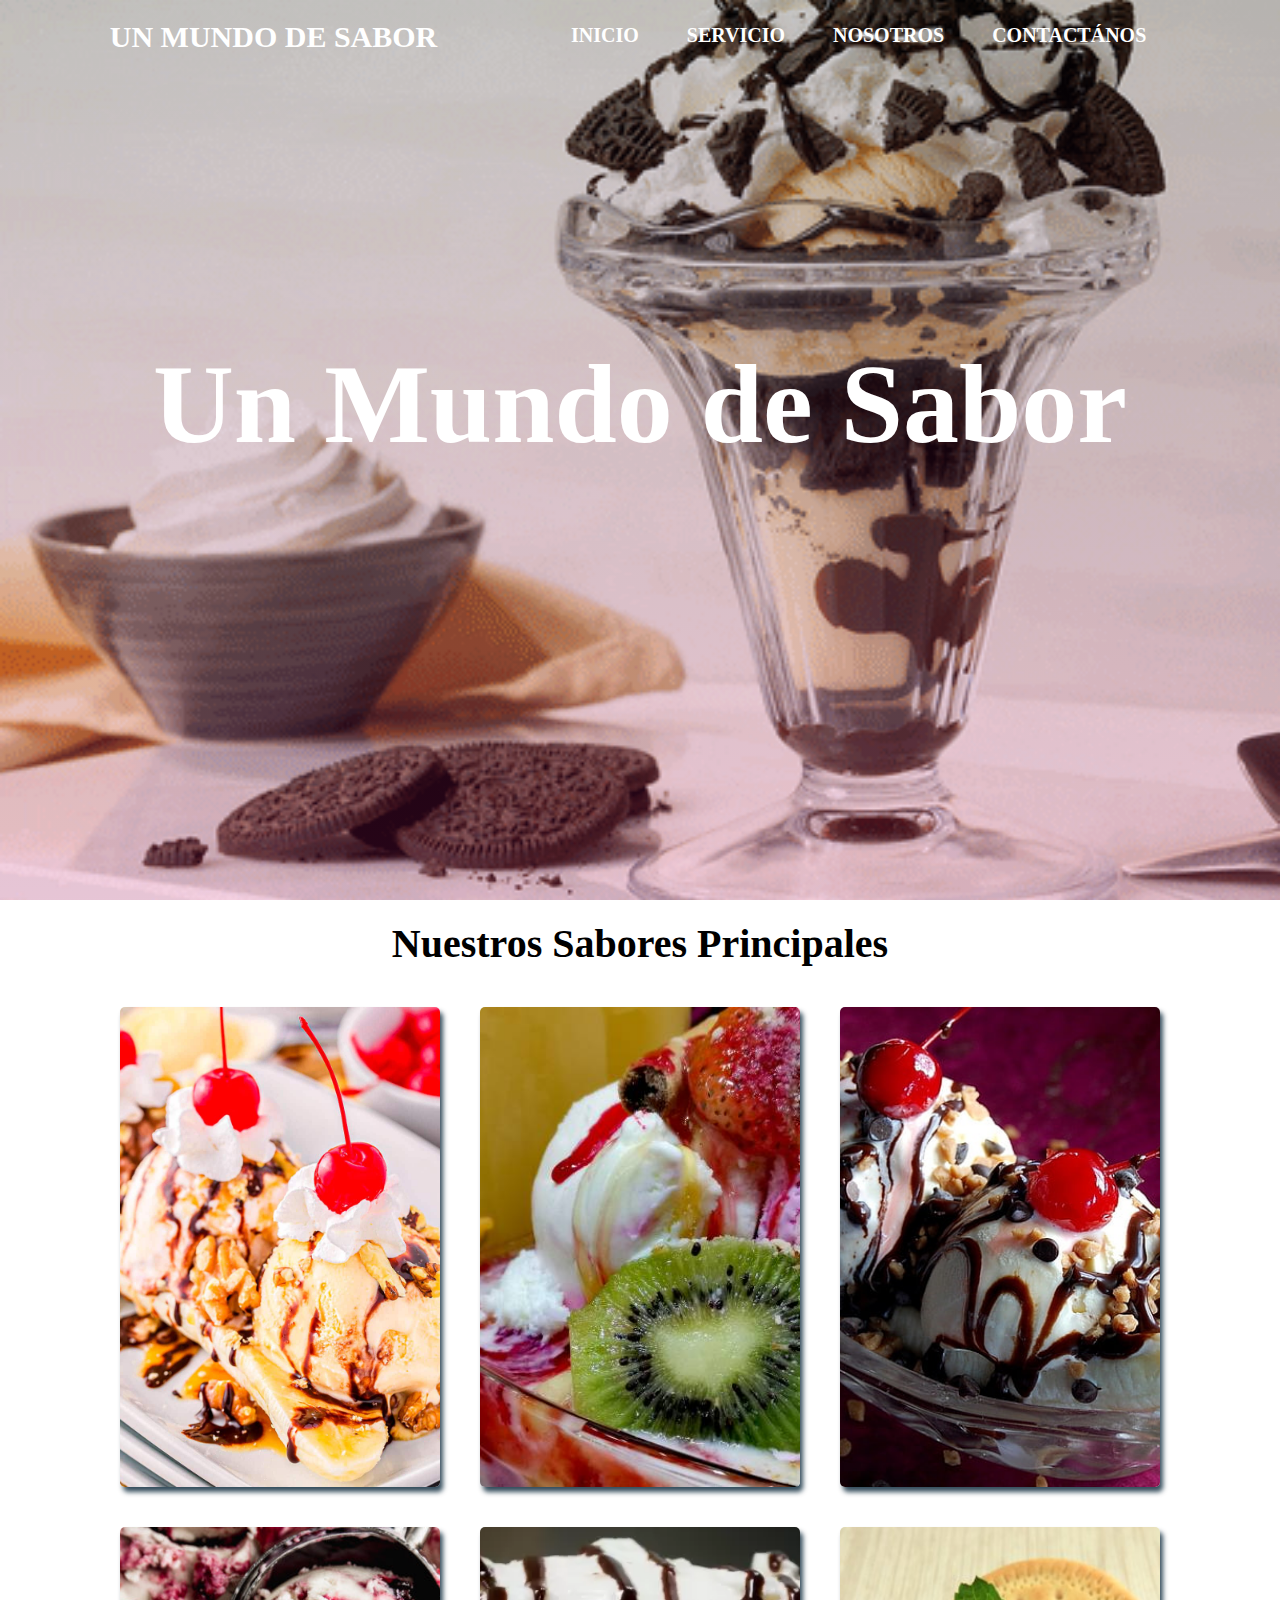
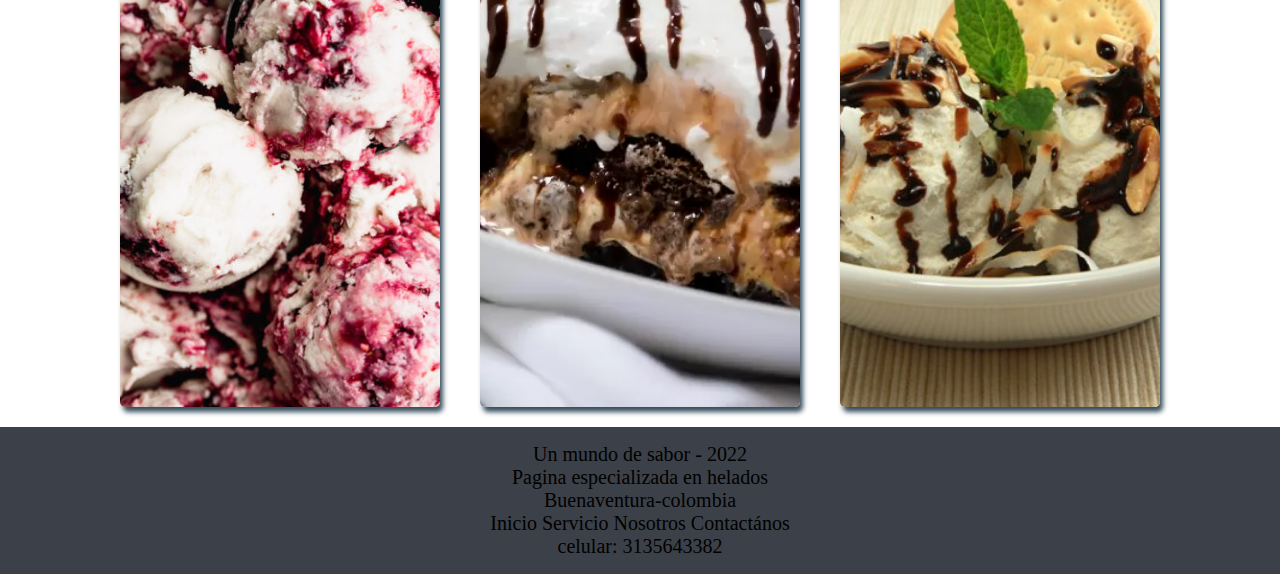
<file: index.html>
<!DOCTYPE html>
<html lang="en">

<head>
    <meta charset="UTF-8">
    <meta http-equiv="X-UA-Compatible" content="IE=edge">
    <meta name="viewport" content="width=device-width, initial-scale=1.0">
    <title>Un Mundo de Sabor</title>
    <link rel="stylesheet" href="https://cdnjs.cloudflare.com/ajax/libs/font-awesome/6.2.0/css/all.min.css" integrity="sha512-xh6O/CkQoPOWDdYTDqeRdPCVd1SpvCA9XXcUnZS2FmJNp1coAFzvtCN9BmamE+4aHK8yyUHUSCcJHgXloTyT2A==" crossorigin="anonymous" referrerpolicy="no-referrer" />
    <link rel="stylesheet" href="css/estilos.css">
</head>

<body>

    <header class="header">
        <h2 class="logo">UN MUNDO DE SABOR</h2>
        <nav class="menu">
            <li> <a href="index.html">inicio</a></li>
            <li><a href="servicio.html">servicio</a></li>
            <li><a href="nosotros.html">nosotros</a></li>
            <li><a href="contactanos.html">contactános</a></li>
        </nav>
        <h1 class="title">Un Mundo de Sabor</h1>
            
    </header>



    <section class="services">
        <h1>Nuestros Sabores Principales</h1>
        <div class="productos">

            <div class="card card-bg">
                <div class="content">
                    <h2>Banana Split</h2>
                    <a class="cta" href="#">Ver Detalles</a>
                </div>
            </div>
            <div class="card card-bg1">
                <div class="content">
                    <h2>ensalda de frutas</h2>
                    <a class="cta" href="#">Ver Detalles</a>
                </div>
            </div>
            <div class="card card-bg2">
                <div class="content">
                    <h2>helado de cereza</h2>
                    <a class="cta" href="#">Ver Detalles</a>
                </div>
            </div>
            <div class="card card-bg3">
                <div class="content">
                    <h2>helado de yogurt</h2>
                    <a class="cta" href="#">Ver Detalles</a>
                </div>
            </div>
            <div class="card card-bg4">
                <div class="content">
                    <h2>helado de pastel</h2>
                    <a class="cta" href="#">Ver Detalles</a>
                </div>
            </div>
            <div class="card card-bg5">
                <div class="content">
                    <h2>helado de coco</h2>
                    <a class="cta" href="#">Ver Detalles</a>
                </div>
            </div>
        </div>
    </section>











    <!--
    <img src="img/banana.jpg" alt=""  width="400" height="400">
<figcaption>banana-split</figcaption>

    <img src="img/ensalada.jpg"alt="" width="400" height="400">
    <figcaption>ensalada de frutas</figcaption>
    
    <img src="img/cono.jpg"alt="" width="400" height="400">
    <figcaption> cono</figcaption>

    <img src="img/ron-con-pasas.jpg"alt="" width="400" height="400">
    <figcaption>ron con pasas</figcaption>
    


      <section class="catalogo">


        <figure>
            <img src=" img/helado.jpg" alt="" width="400" height="400">
            <figcaption>helados colombia </figcaption>
        </figure>
        <figure>
            <img src="img/choco.jpg" alt="" width="400" height="400">
            <figcaption>chococono</figcaption>
        </figure>
        <figure>
            <img src="img/banana.jpg" alt="" width="400" height="400">
            <figcaption>banana-split</figcaption>
        </figure>
        <figure>
            <img src="img/ensalada.jpg" alt="" width="400" height="400">
            <figcaption>ensalda de frutas</figcaption>
        </figure>
    </section>
</main>
-->
    <footer class="footer">
        <p>Un mundo de sabor - 2022</p>
        <p>Pagina especializada en helados</p>
        <p>Buenaventura-colombia</p>
        <a href="index.html">inicio</a>
        <a href="servicio.html">servicio</a>
        <a href="nosotros.html">nosotros</a>
        <a href="contactanos.html">contactános</a>
        <P>celular: 3135643382</P>
        
        <a class="footer__link" href="#"><i class="fa-brands fa-facebook"></i></a>
        <a class="footer__link" href="#"> <i class="fa-brands fa-square-instagram"></i></a>
        <a class="footer__link" href="#"> <i class="fa-brands fa-square-whatsapp"></i></a>

       </footer>
       
</body>

</html>
</file>
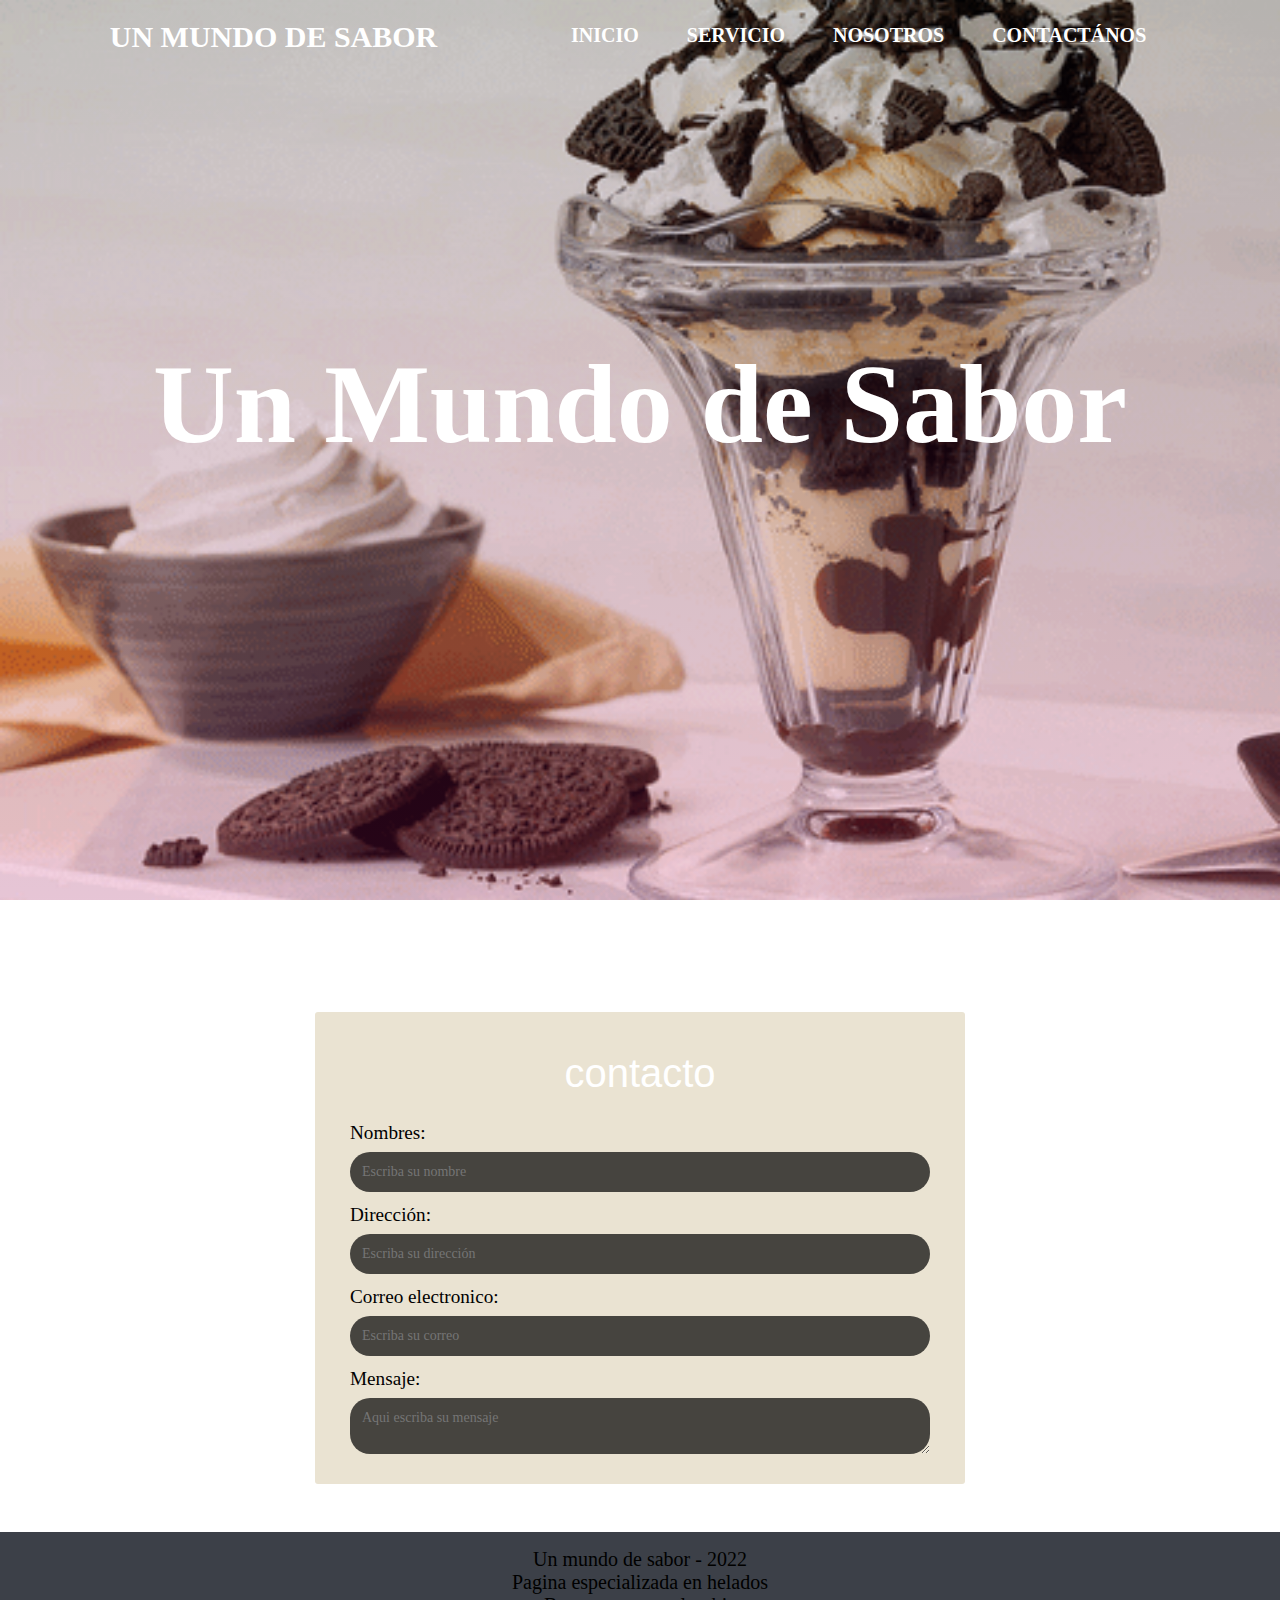
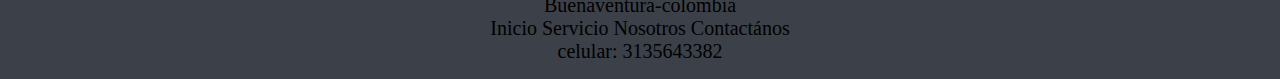
<file: contactanos.html>
<!DOCTYPE html>
<html lang="en">

<head>
    <meta charset="UTF-8">
    <meta http-equiv="X-UA-Compatible" content="IE=edge">
    <meta name="viewport" content="width=device-width, initial-scale=1.0">
    <title>Un Mundo de Sabor</title>  <link rel="stylesheet" href="https://cdnjs.cloudflare.com/ajax/libs/font-awesome/6.2.0/css/all.min.css" integrity="sha512-xh6O/CkQoPOWDdYTDqeRdPCVd1SpvCA9XXcUnZS2FmJNp1coAFzvtCN9BmamE+4aHK8yyUHUSCcJHgXloTyT2A==" crossorigin="anonymous" referrerpolicy="no-referrer" />
    <link rel="stylesheet" href="css/estilos.css">
</head>

<body>
    <header class="header">
        <h2 class="logo">UN MUNDO DE SABOR</h2>
        <nav class="menu">
            <li> <a href="index.html">inicio</a></li>
            <li><a href="servicio.html">servicio</a></li>
            <li><a href="nosotros.html">nosotros</a></li>
            <li><a href="contactanos.html">contactános</a></li>
        </nav>
        <h1 class="title">Un Mundo de Sabor</h1>

    </header>
    <section class="contenedor">
        <h2>Contactanos</h2>
        <form action="" class="form">
            <div class="form-header">
                <h1 class="form-title"><span>contacto</span></h1>
            </div>

            <label for="nombre" class="form-label"> Nombres:</label>
            <input type="text" id="nombre" class="form-input" placeholder="Escriba su nombre">

            <label for="dirección" class="form-label"> Dirección:</label>
            <input type="text" class="form-input" id="dirección" placeholder="Escriba su dirección">

            <label for="correo" class="form-label"> Correo electronico:</label>
            <input type="text" class="form-input" id="correo" placeholder="Escriba su correo">

            <label for="mensaje" class="form-label"> Mensaje:</label>
            <textarea id="mensaje" class="form-textarea" placeholder="Aqui escriba su mensaje"></textarea>
    </section>

    <footer class="footer">
        <p>Un mundo de sabor - 2022</p>
        <p>Pagina especializada en helados</p>
        <p>Buenaventura-colombia</p>
        <a href="index.html">inicio</a>
        <a href="servicio.html">servicio</a>
        <a href="nosotros.html">nosotros</a>
        <a href="contactanos.html">contactános</a>
        <P>celular: 3135643382</P>
        
        <a class="footer__link" href="#"><i class="fa-brands fa-facebook"></i></a>
        <a class="footer__link" href="#"> <i class="fa-brands fa-square-instagram"></i></a>
        <a class="footer__link" href="#"> <i class="fa-brands fa-square-whatsapp"></i></a>

       </footer>

</body>

</html>
</file>
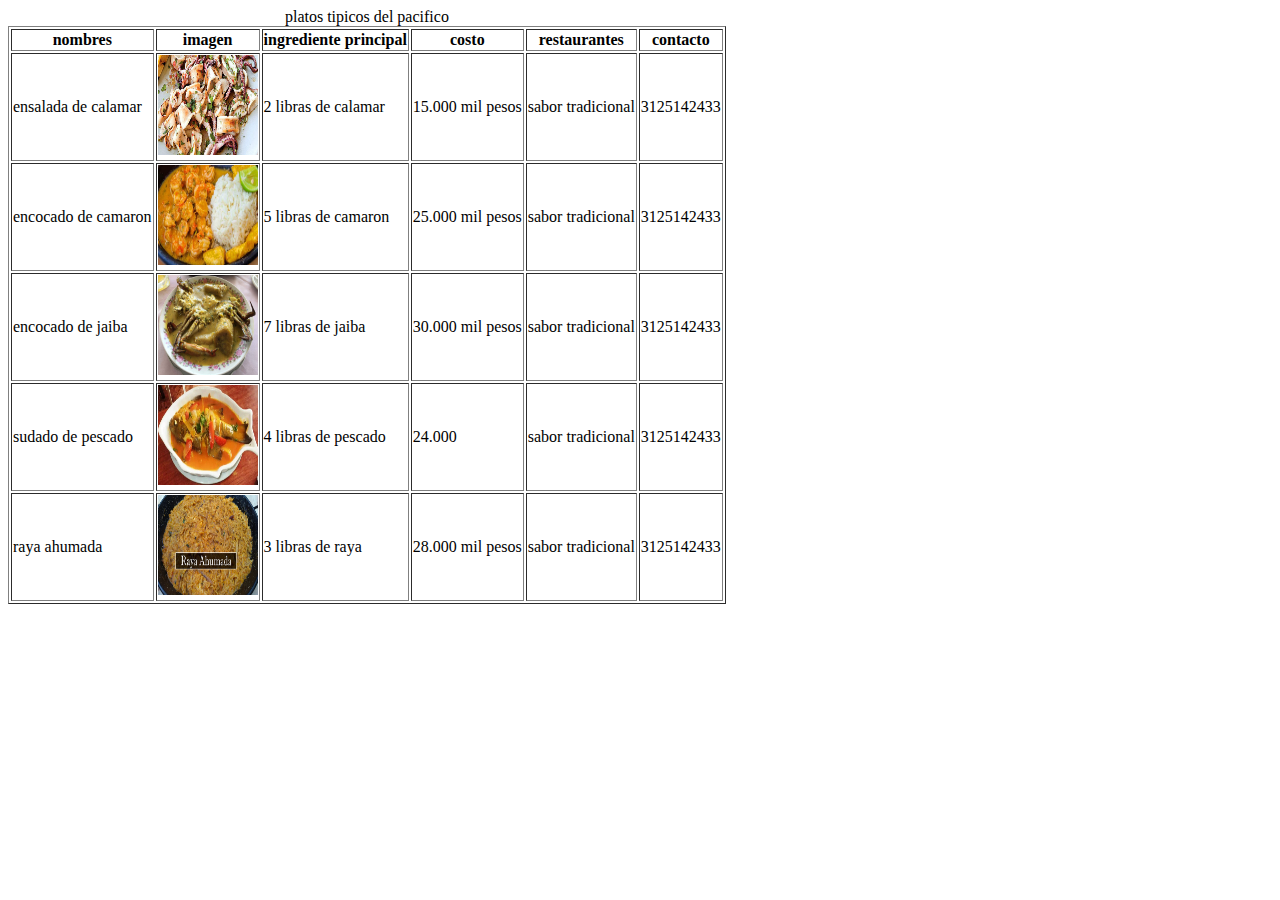
<file: crear-tabla.html>
<!DOCTYPE html>
<html lang="en">
<head>
    <meta charset="UTF-8">
    <meta http-equiv="X-UA-Compatible" content="IE=edge">
    <meta name="viewport" content="width=device-width, initial-scale=1.0">
    <title>crear tabla</title>
</head>
<body>
    <table border="1">
        <caption> platos tipicos del pacifico</caption>
        <thead>
           <th>nombres</th>
           <th>imagen</th>
           <th>ingrediente principal</th>
           <th>costo</th>
           <th>restaurantes</th>
           <th>contacto</th>
     </thead>
<tbody>
<tr>
  <td>ensalada de calamar</td>
  <td> <img src="img/ensaladadecalamares.jpg" alt="calamar" width="100" height="100" > </td>
  <td>2 libras de calamar</td>
  <td>15.000 mil pesos</td>
  <td>sabor tradicional</td>
  <td>3125142433</td>
</tr>

<tr>
    <td>encocado de camaron</td>
    <td> <img src="img/encocadodecamaron.jpg" alt="camaron" width="100" height="100" > </td>
    <td>5 libras de camaron</td>
    <td>25.000 mil pesos</td>
    <td>sabor tradicional</td>
    <td>3125142433</td>
  </tr>


<tr>
    <td>encocado de jaiba</td>
    <td> <img src="img/encocado-jaiba.jpg" alt="jaiba" width="100" height="100" > </td>
    <td>7 libras de jaiba </td>
    <td>30.000 mil pesos</td>
    <td>sabor tradicional</td>
    <td>3125142433</td>
  </tr>

  <tr>
    <td>sudado de pescado</td>
    <td> <img src="img/sudado-de-pescado.webp" alt="pescado" width="100" height="100" > </td>
    <td>4 libras de pescado </td>
    <td>24.000</td>
    <td>sabor tradicional</td>
    <td>3125142433</td>
  </tr>


  <tr>
    <td>raya ahumada</td>
    <td> <img src="img/raya-ahumada.jpg" alt="raya" width="100" height="100" > </td>
    <td>3 libras de raya</td>
    <td>28.000 mil pesos</td>
    <td>sabor tradicional</td>
    <td>3125142433</td>
  </tr>



















</tbody>
 </table>
    </body>
    </html>
</file>
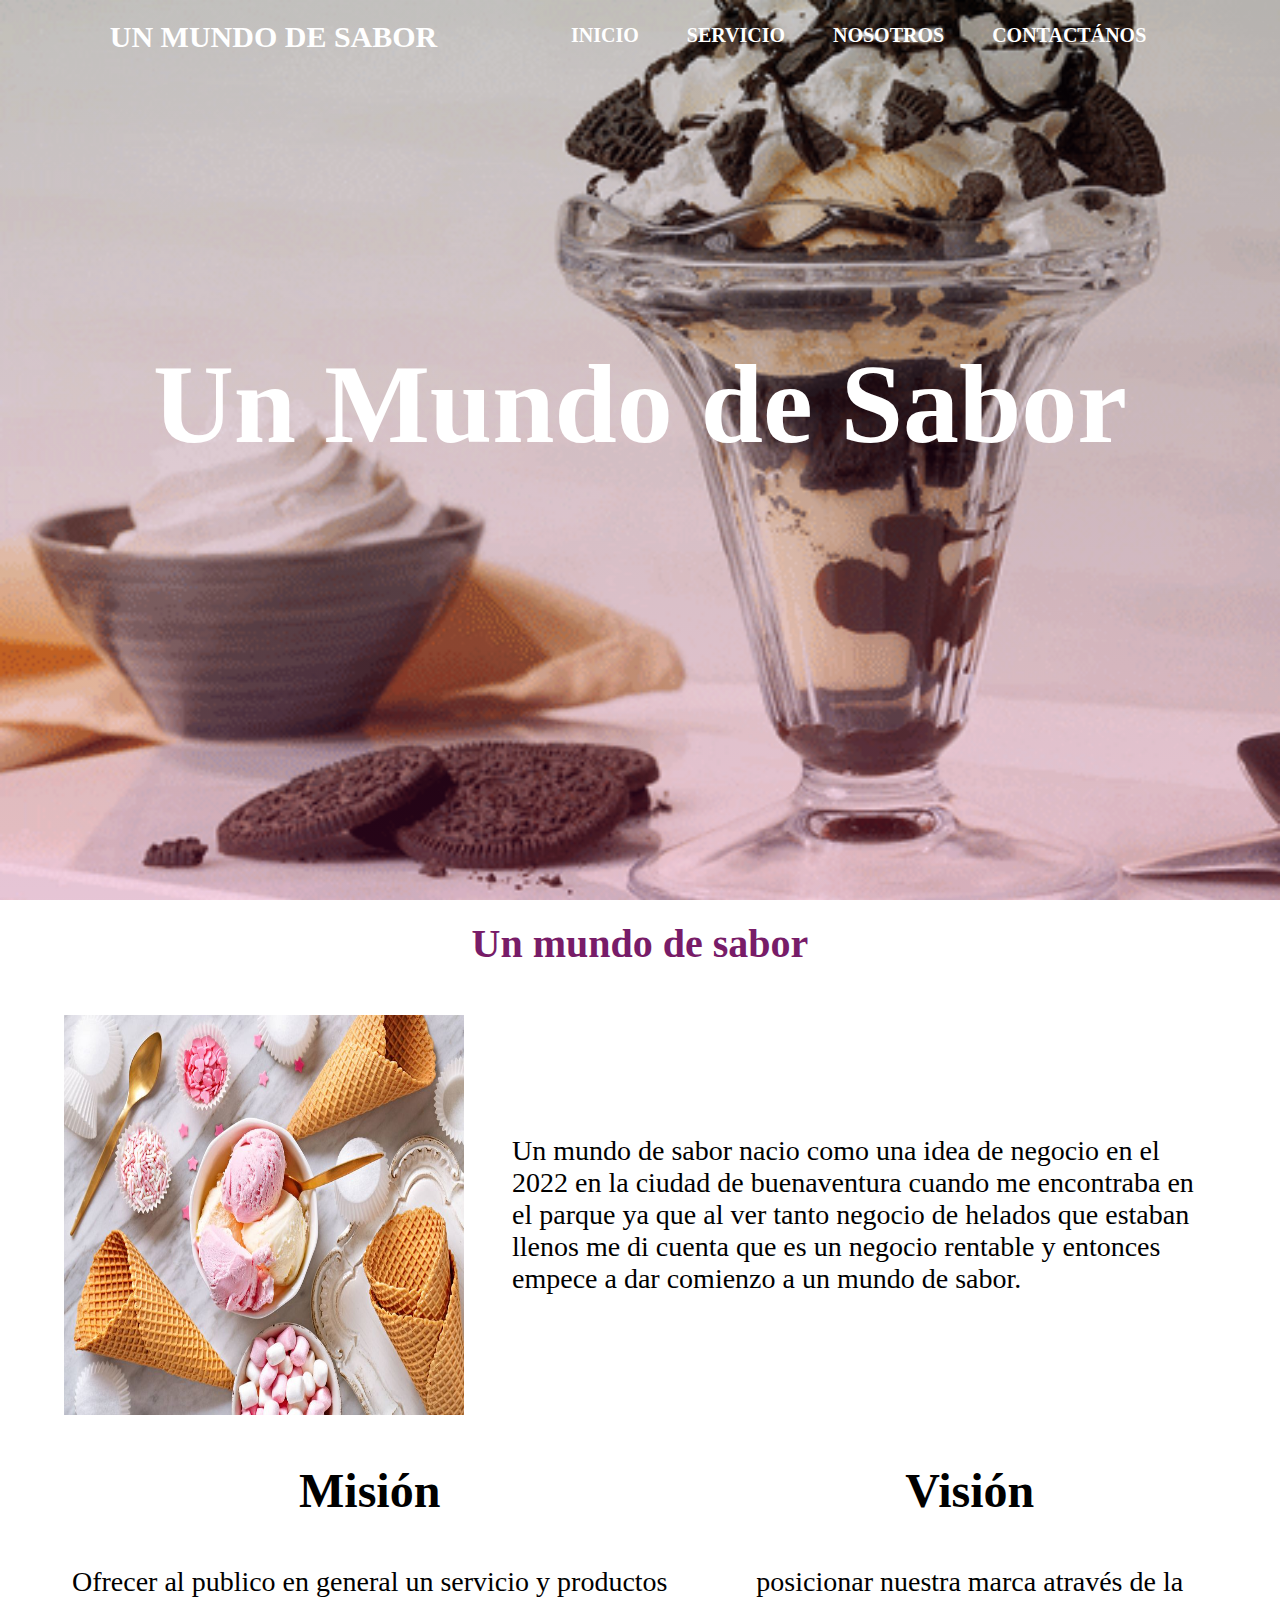
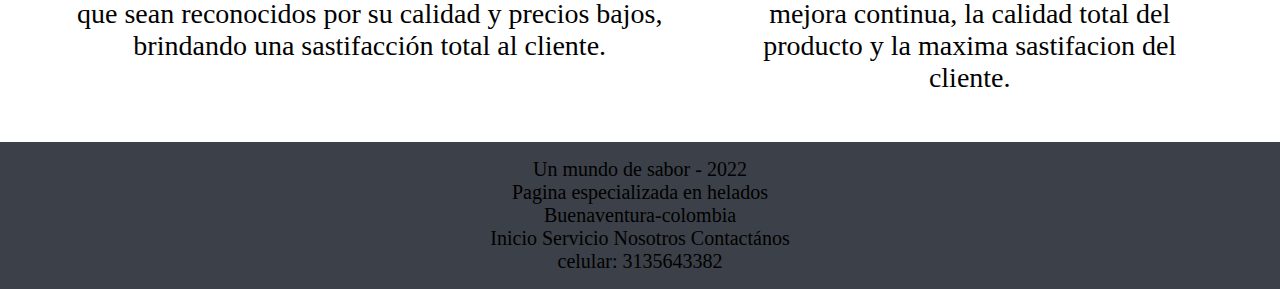
<file: nosotros.html>
<!DOCTYPE html>
<html lang="en">

<head>
    <meta charset="UTF-8">
    <meta http-equiv="X-UA-Compatible" content="IE=edge">
    <meta name="viewport" content="width=device-width, initial-scale=1.0">
    <title>Un Mundo de Sabor</title>
    <link rel="stylesheet" href="https://cdnjs.cloudflare.com/ajax/libs/font-awesome/6.2.0/css/all.min.css" integrity="sha512-xh6O/CkQoPOWDdYTDqeRdPCVd1SpvCA9XXcUnZS2FmJNp1coAFzvtCN9BmamE+4aHK8yyUHUSCcJHgXloTyT2A==" crossorigin="anonymous" referrerpolicy="no-referrer" />
    <link rel="stylesheet" href="css/estilos.css">

</head>

<body>

    <header class="header">
        <h2 class="logo">UN MUNDO DE SABOR</h2>
        <nav class="menu">
            <li><a href="index.html">inicio</a></li>
            <li><a href="servicio.html">servicio</a></li>
            <li><a href="nosotros.html">nosotros</a></li>
            <li><a href="contactanos.html">contactános</a></li>
        </nav>
        <h1 class="title">Un Mundo de Sabor</h1>

    </header>
      
    <main>
        <h1 class="nosotros__titulo">Un mundo de sabor</h1>
        <section class="nosotros">
            <img src="img/sabor.jpg" alt="Un mundo de sabor" width="400" height="400">
            <p>
                Un mundo de sabor nacio como una idea de negocio en el 2022 en la ciudad de buenaventura cuando me
                encontraba en el parque ya que al ver tanto negocio de helados que estaban llenos me di cuenta que es un
                negocio rentable y entonces empece a dar comienzo a un mundo de sabor.
            </p>
        </section>

        <div class="objetivos">
            <div class="flex-mision">
                <h3 class="mision"> Misión </h3>
                <p class="parrafo--">
                    Ofrecer al publico en general un servicio y productos que sean reconocidos por su calidad y precios
                    bajos, brindando una sastifacción total al cliente.
                </p>
            </div>
            <div class="flex-vision">
                <h3 class="vision"> Visión </h3>
                <p class="parrafo--">
                    posicionar nuestra marca através de la mejora continua, la calidad total del producto y la maxima
                    sastifacion del cliente.
                </p>
            </div>
            
        </div>


    </main>

    <footer class="footer">
        <p>Un mundo de sabor - 2022</p>
        <p>Pagina especializada en helados</p>
        <p>Buenaventura-colombia</p>
        <a href="index.html">inicio</a>
        <a href="servicio.html">servicio</a>
        <a href="nosotros.html">nosotros</a>
        <a href="contactanos.html">contactános</a>
        <P>celular: 3135643382</P>
        
        <a class="footer__link" href="#"><i class="fa-brands fa-facebook"></i></a>
        <a class="footer__link" href="#"> <i class="fa-brands fa-square-instagram"></i></a>
        <a class="footer__link" href="#"> <i class="fa-brands fa-square-whatsapp"></i></a>

       </footer>
</body>

</html>
</file>
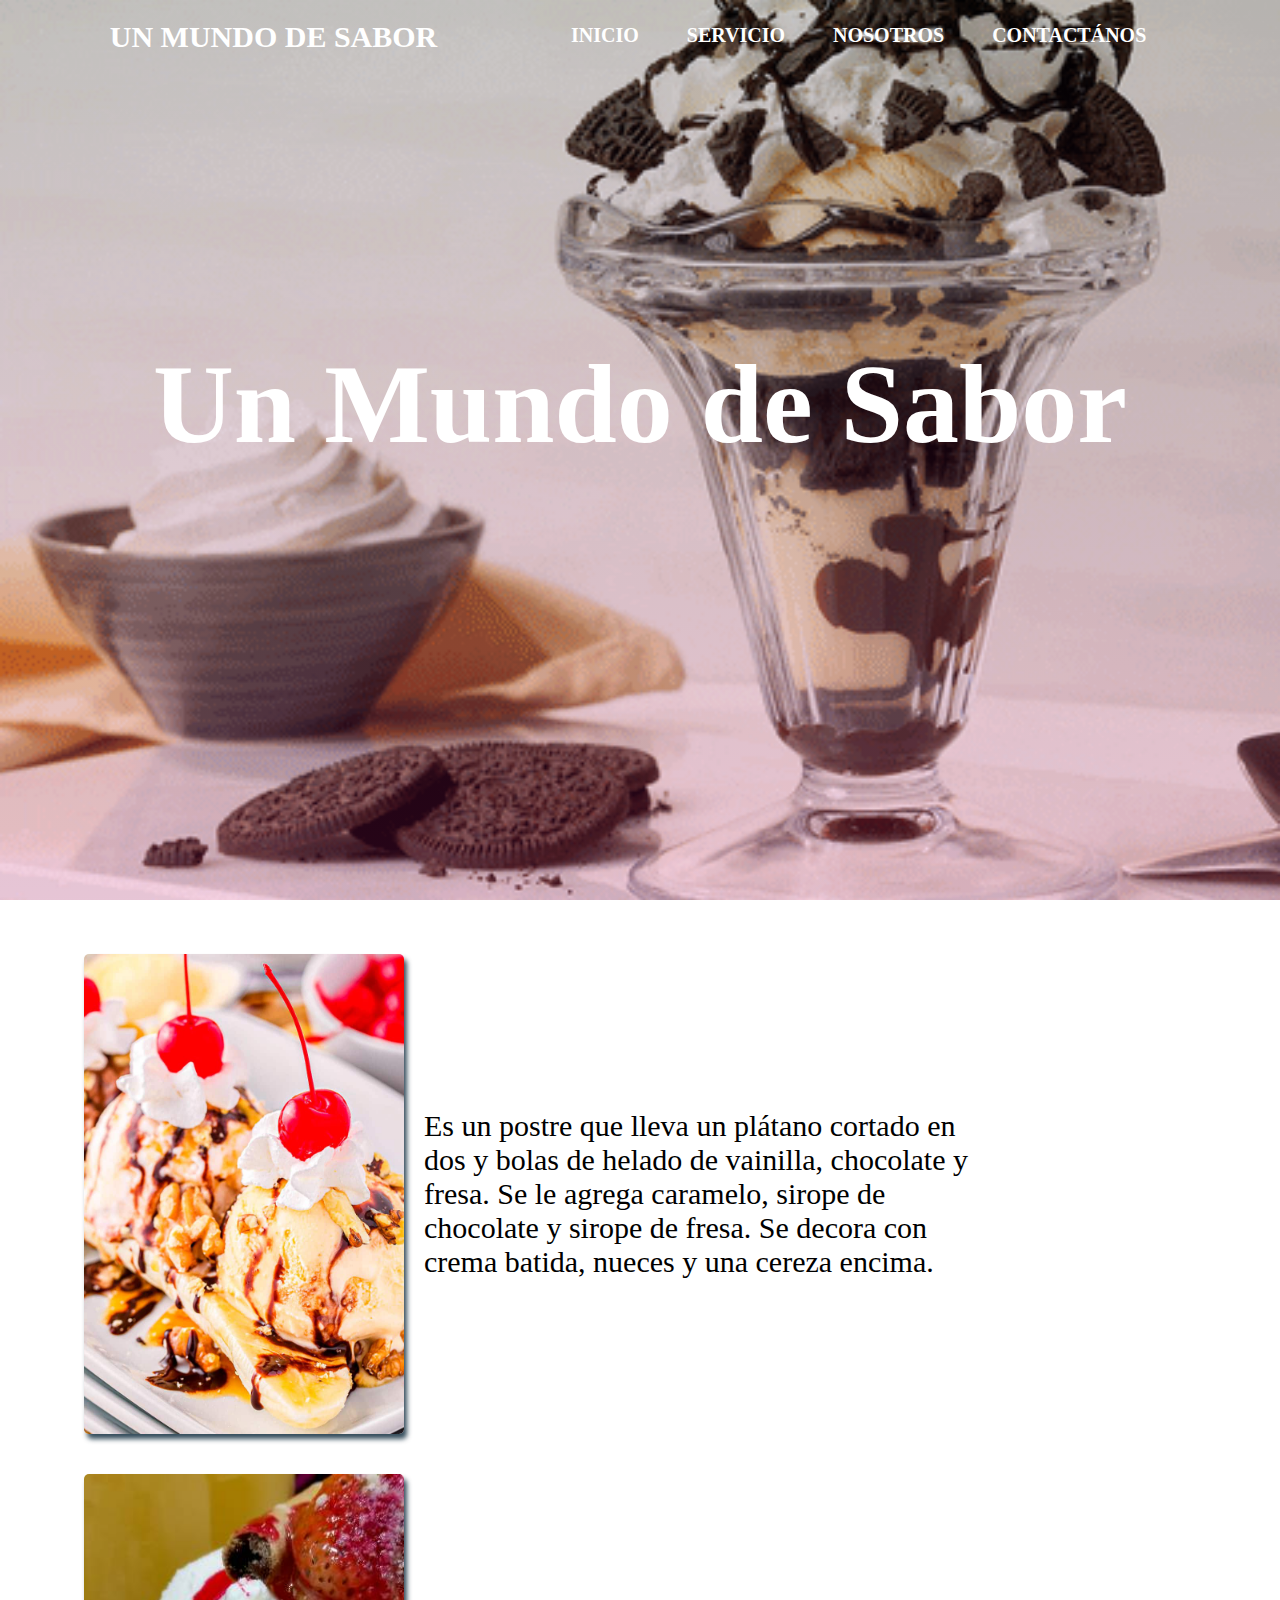
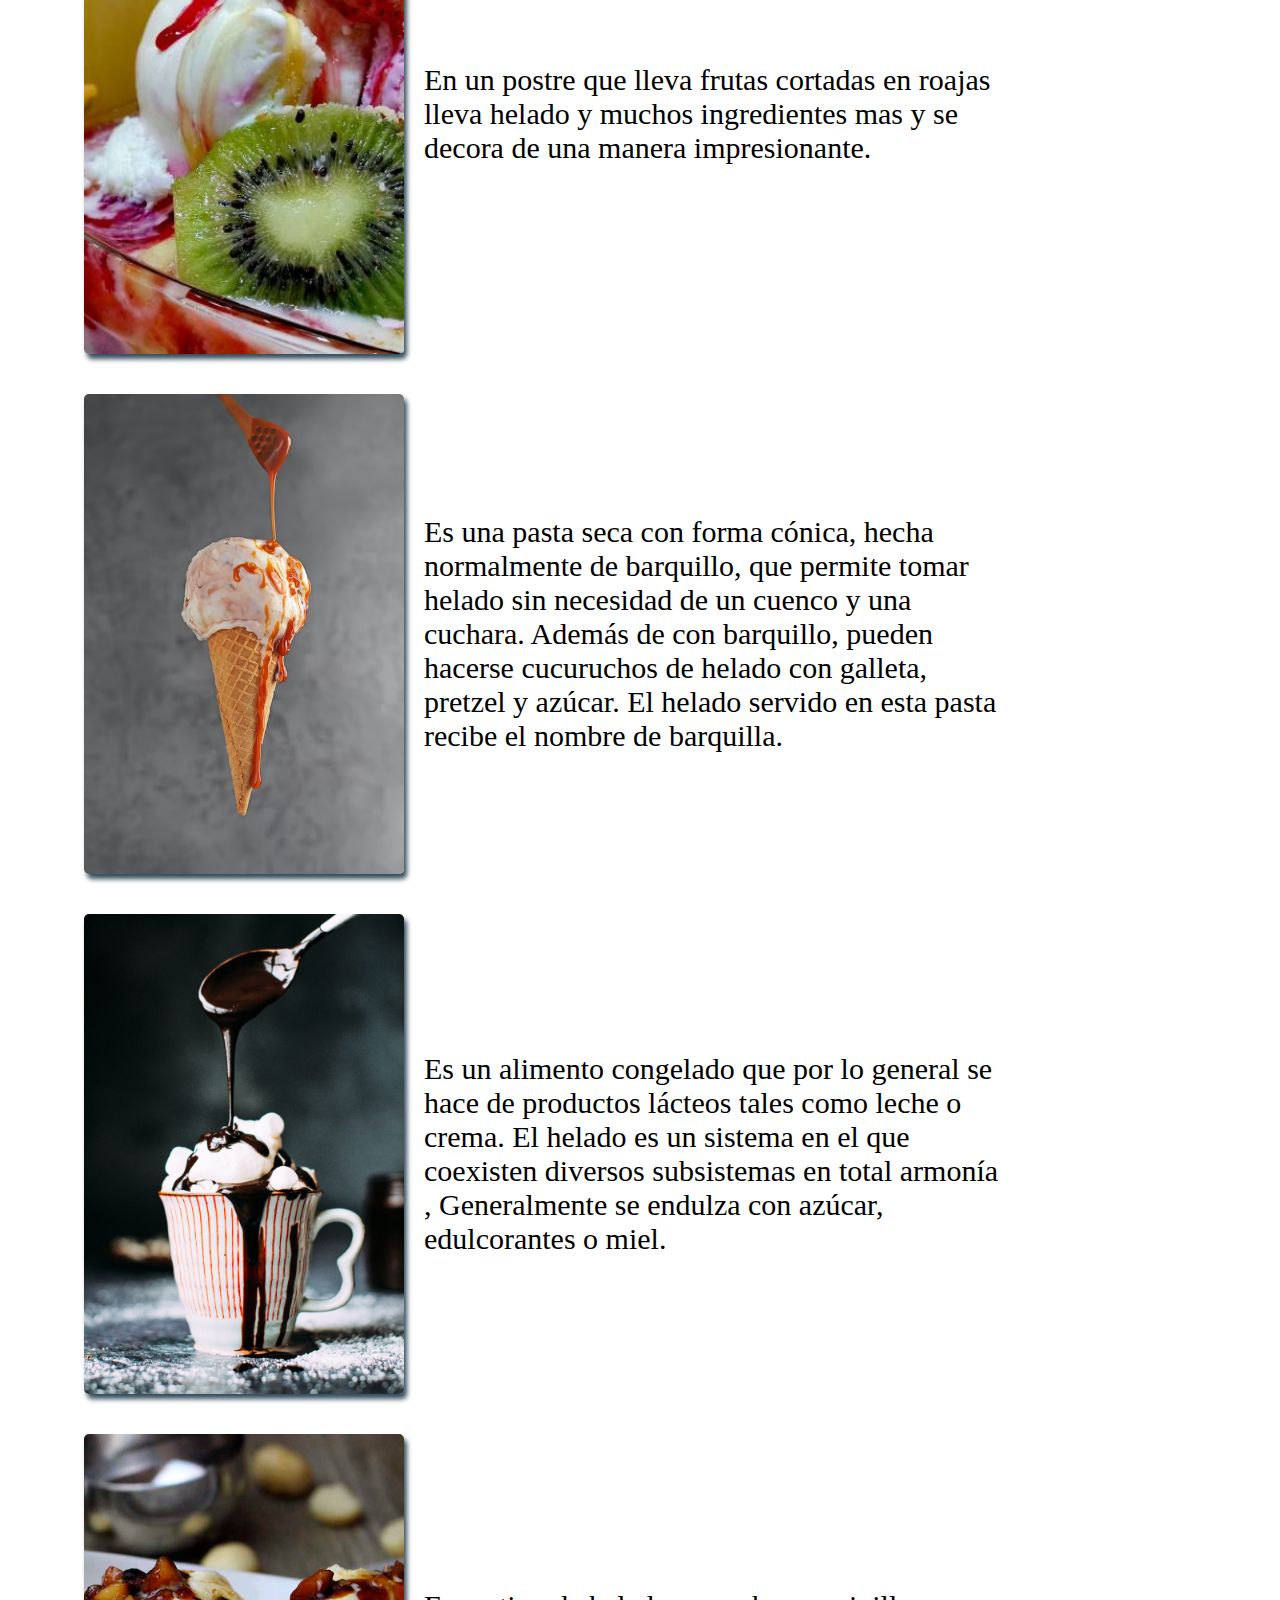
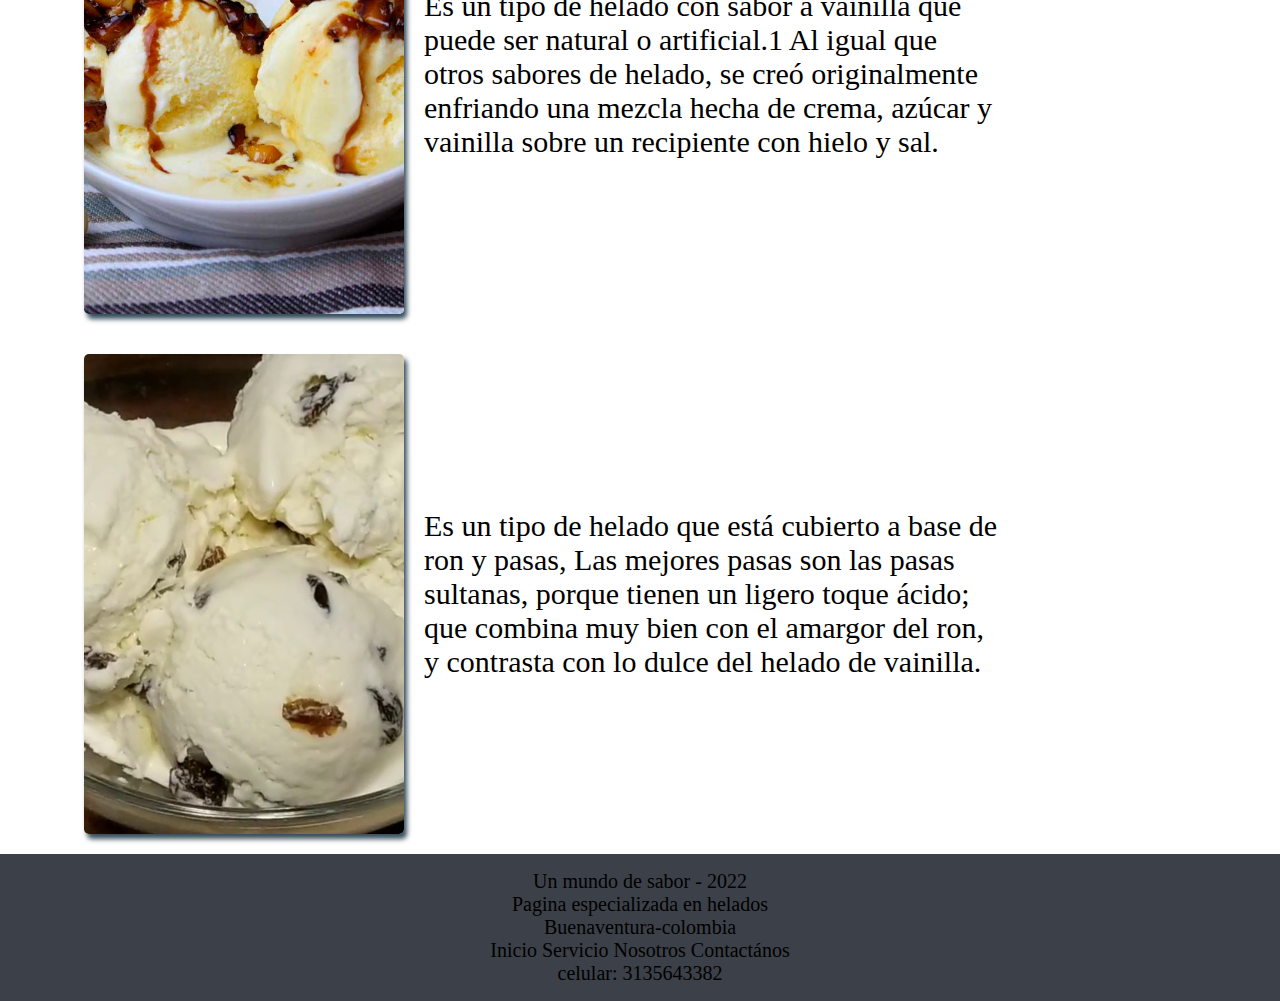
<file: servicio.html>
<!DOCTYPE html>
<html lang="en">

<head>
    <meta charset="UTF-8">
    <meta http-equiv="X-UA-Compatible" content="IE=edge">
    <meta name="viewport" content="width=device-width, initial-scale=1.0">
    <title>Un Mundo de Sabor</title>  <link rel="stylesheet" href="https://cdnjs.cloudflare.com/ajax/libs/font-awesome/6.2.0/css/all.min.css" integrity="sha512-xh6O/CkQoPOWDdYTDqeRdPCVd1SpvCA9XXcUnZS2FmJNp1coAFzvtCN9BmamE+4aHK8yyUHUSCcJHgXloTyT2A==" crossorigin="anonymous" referrerpolicy="no-referrer" />
    <link rel="stylesheet" href="css/estilos.css">
</head>

<body>
    <header class="header">
        <h2 class="logo">UN MUNDO DE SABOR</h2>
        <nav class="menu">
            <li> <a href="index.html">inicio</a></li>
            <li><a href="servicio.html">servicio</a></li>
            <li><a href="nosotros.html">nosotros</a></li>
            <li><a href="contactanos.html">contactános</a></li>
        </nav>
        <h1 class="title">Un Mundo de Sabor</h1>

    </header>

    <main class="pricipal">

        <h2>servicio</h2>



        <section class="services">
            <div class="productos">
                <div class="descripcion">
                    <div class="card card-bg">
                        <div class="content">
                            <h2>Banana Split</h2>
                            <a class="cta" href="#">Ver Detalles</a>
                        </div>
                    </div>
                    <div class="parrafo">
                        <p>Es un postre que lleva un plátano cortado en dos y bolas de helado de vainilla, chocolate
                            y fresa. Se le agrega caramelo, sirope de chocolate y sirope de fresa. Se decora con
                            crema batida, nueces y una cereza encima.
                        </p>
                    </div>

                </div>

                <div class="descripcion">
                    <div class="card card-bg1">
                        <div class="content">
                            <h2>ensalda de frutas</h2>
                            <a class="cta" href="#">Ver Detalles</a>
                        </div>
                    </div>
                    <div class="parrafo">
                        <p>En un postre que lleva frutas cortadas en roajas lleva helado y muchos ingredientes mas y se
                            decora de una manera impresionante.
                        </p>
                    </div>
                </div>

                <div class="descripcion">
                    <div class="card servicio-card-bg1">
                        <div class="content">
                            <h2>Cono de helado</h2>
                            <a class="cta" href="#">Ver Detalles</a>
                        </div>
                    </div>
                    <div class="parrafo">
                        <p>Es una pasta seca con forma cónica, hecha normalmente de barquillo, que permite tomar helado
                            sin
                            necesidad de un cuenco y una cuchara. Además de con barquillo, pueden hacerse cucuruchos de
                            helado con galleta, pretzel y azúcar. El helado servido en esta pasta recibe el nombre de
                            barquilla.</p>
                    </div>
                </div>


                <div class="descripcion">
                    <div class="card servicio-card-bg2">
                        <div class="content">
                            <h2>Vasito de helado</h2>
                            <a class="cta" href="#">Ver Detalles</a>
                        </div>
                    </div>
                    <div class="parrafo">
                        <p>Es un alimento congelado que por lo general se hace de productos lácteos tales como leche o
                            crema. El helado es un sistema en el que coexisten diversos subsistemas en total armonía ​,
                            Generalmente se endulza con azúcar, edulcorantes o miel.
                        </p>
                    </div>
                </div>


                <div class="descripcion">
                    <div class="card servicio-card-bg3">
                        <div class="content">
                            <h2>Helado de vainilla</h2>
                            <a class="cta" href="#">Ver Detalles</a>
                        </div>
                    </div>

                    <div class="parrafo">
                        <p>Es un tipo de helado con sabor a vainilla que puede ser natural o artificial.1​ Al igual que
                            otros sabores de helado, se creó originalmente enfriando una mezcla hecha de crema, azúcar y
                            vainilla sobre un recipiente con hielo y sal.
                        </p>
                    </div>
                </div>
                <div class="descripcion">
                    <div class="card servicio-card-bg4">
                        <div class="content">
                            <h2>Helado de ron con pasas</h2>
                            <a class="cta" href="#">Ver Detalles</a>
                        </div>
                    </div>
                    <div class="parrafo">
                        <p>Es un tipo de helado que está cubierto a base de ron y pasas, Las mejores pasas son las pasas sultanas, porque tienen un ligero toque ácido; que combina muy bien con el amargor del ron, y contrasta con lo dulce del helado de vainilla.
                          
                        </p>
                    </div>
                </div>

            </div>
        </section>
    </main>
  
    <footer class="footer">
        <p>Un mundo de sabor - 2022</p>
        <p>Pagina especializada en helados</p>
        <p>Buenaventura-colombia</p>
        <a href="index.html">inicio</a>
        <a href="servicio.html">servicio</a>
        <a href="nosotros.html">nosotros</a>
        <a href="contactanos.html">contactános</a>
        <P>celular: 3135643382</P>
        
        <a class="footer__link" href="#"><i class="fa-brands fa-facebook"></i></a>
        <a class="footer__link" href="#"> <i class="fa-brands fa-square-instagram"></i></a>
        <a class="footer__link" href="#"> <i class="fa-brands fa-square-whatsapp"></i></a>

       </footer>


</body>

</html>
</file>
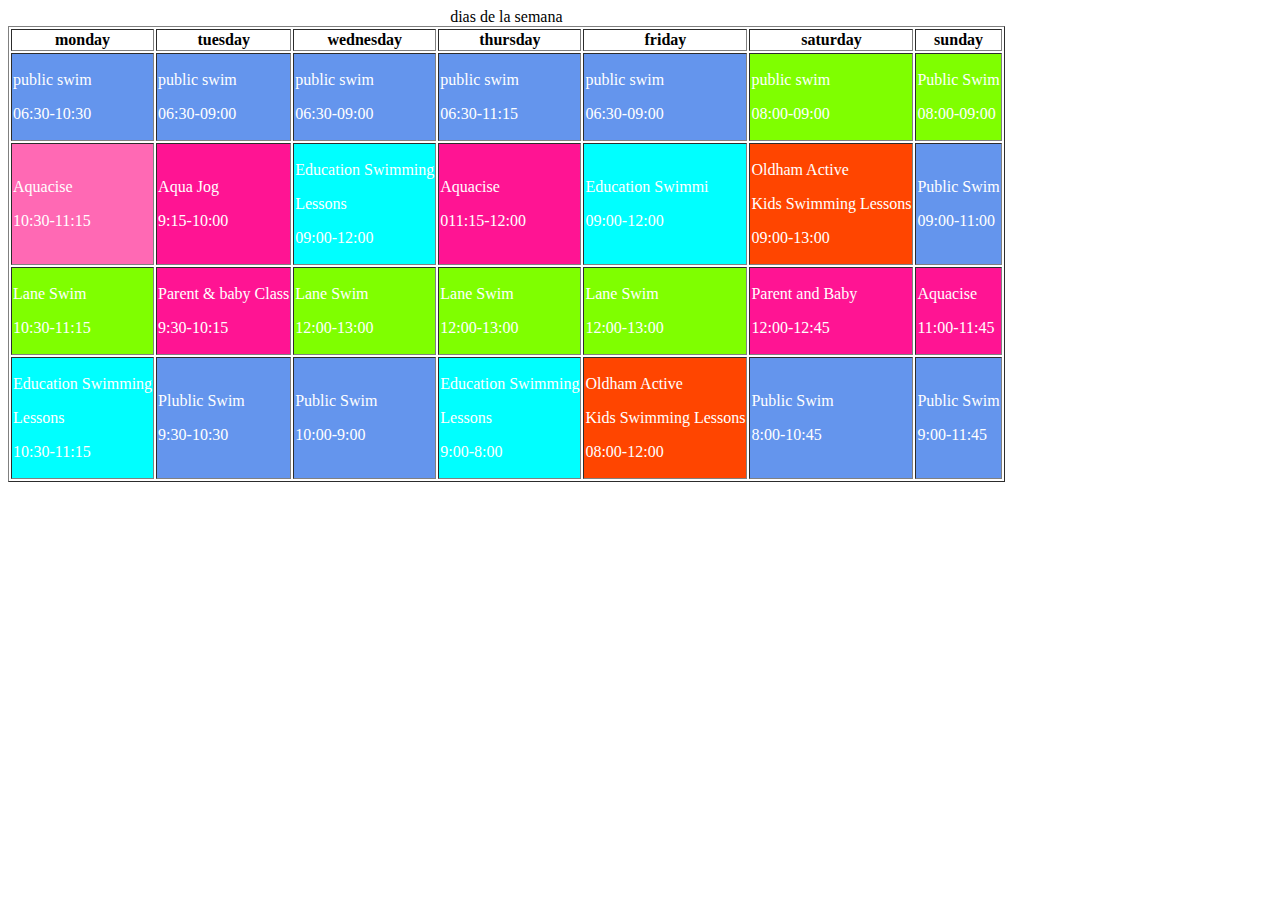
<file: tabla.html>
<!DOCTYPE html>
<html lang="en">

<head>
    <meta charset="UTF-8">
    <meta http-equiv="X-UA-Compatible" content="IE=edge">
    <meta name="viewport" content="width=device-width, initial-scale=1.0">
    <title>tabla</title>
</head>

<body>
    <table border="1">
        <caption>dias de la semana</caption>
        <thead>
            <th>monday</th>
            <th>tuesday</th>
            <th>wednesday</th>
            <th>thursday</th>
            <th>friday</th>
            <th>saturday</th>
            <th>sunday</th>
        </thead>
        <tbody>
            <tr>
                <td style="background-color:cornflowerblue; color: white"> <p>public swim</p>
                    <p> 06:30-10:30</p>
                </td>

                <td style="background-color:cornflowerblue; color: white"> <p>public swim</p>
                <p> 06:30-09:00</p>
                </td>

                <td style="background-color:cornflowerblue; color: white"><p>public swim</p>
                <p> 06:30-09:00</p>
                </td>

                <td style="background-color:cornflowerblue; color: white"> <p>public swim</p>
                <p> 06:30-11:15</p>
                </td>

                <td style="background-color:cornflowerblue; color: white"> <p>public swim</p>
                <p> 06:30-09:00</p>
                </td>

                <td style="background-color:chartreuse; color: white;"><p>public swim</p>
                <p> 08:00-09:00</p>
                </td>
                <td style="background-color:chartreuse; color: white;"> <p>Public Swim</p>
                <p> 08:00-09:00</p>
                </td>
            </tr>
        
            <tr>
                <td style="background-color:hotpink; color: white ;"> <p>Aquacise</p>
                    <p> 10:30-11:15</p>
                </td>

                <td style="background-color:deeppink; color: white"> <p>Aqua Jog</p>
                <p> 9:15-10:00</p>
                </td>

                <td style="background-color:aqua; color:white"><p>Education Swimming</p>
                <p>Lessons</p>
                <p> 09:00-12:00</p>
                </td>

                <td style="background-color:deeppink; color: white"> <p>Aquacise</p>
                <p> 011:15-12:00</p>
                </td>

                <td style="background-color:aqua; color:white"><p>Education Swimmi </p>
                    <p> 09:00-12:00</p>
                    </td>

            <td style="background-color:orangered; color: white;"><p>Oldham Active </p>
             <p>Kids Swimming Lessons</p>
                <p> 09:00-13:00</p>
                </td>
                
                <td style="background-color:cornflowerblue; color: white;"> <p>Public Swim</p>
                <p> 09:00-11:00</p>
                </td>
            </tr>
        
            <tr>
                <td style="background-color:chartreuse; color: white ;"> <p>Lane Swim</p>
                    <p> 10:30-11:15</p>
                </td>

                <td style="background-color:deeppink; color: white"> <p>Parent & baby Class</p>
                <p> 9:30-10:15</p>
                </td>

                <td style="background-color:chartreuse; color:white"><p>Lane Swim </p>
                    <p> 12:00-13:00</p>
                    </td>
                       
                 <td style="background-color:chartreuse; color:white"><p>Lane Swim </p>
                      <p> 12:00-13:00</p>
                      </td>
    
                 <td style="background-color:chartreuse; color:white"><p>Lane Swim </p>
                     <p> 12:00-13:00</p>
                     </td>
        
               <td style="background-color:deeppink; color: white;"><p>Parent and Baby</P>
                <p> 12:00-12:45</p>
                
            </td>
                <td style="background-color:deeppink; color: white;"> <p>Aquacise</p>
                <p> 11:00-11:45</p>
                </td>
            </tr>
        
        
            <tr>
            <td style="background-color:aqua; color: white ;"><p>Education Swimming</p>
                  <p>Lessons</p> 
                 <p> 10:30-11:15</p>
                </td>

                <td style="background-color:cornflowerblue; color: white"> <p>Plublic Swim</p>
                <p> 9:30-10:30</p>
                </td>

                <td style="background-color:cornflowerblue; color:white"><p>Public Swim</p>
                    <p> 10:00-9:00</p>
                    </td>
                       
                 <td style="background-color:aqua; color:white"><p>Education Swimming </p>
                      <p>Lessons</p>
                    <p> 9:00-8:00</p>
                      </td>
    
             <td style="background-color:orangered; color: white;"><p>Oldham Active </p>
                 <p>Kids Swimming Lessons</p>
                 <p> 08:00-12:00</p>
                 </td>
        
            <td style="background-color:cornflowerblue; color: white;"><p>Public Swim</P>
                <p> 8:00-10:45</p>
             </td>

             <td style="background-color:cornflowerblue; color: white;"><p>Public Swim</P>
                <p>9:00-11:45</p>
             </td>
           
            </tr>
    
        
        
        
        
        </tbody>



    </table>
</body>

</html>
</file>
<file: css/estilos.css>
* {
    margin: 0;
    padding: 0;
    box-sizing: border-box;
}

.header {
    position: relative;
    display: flex;
    justify-content: space-evenly;
    background-image: linear-gradient(to top, #e8198b2a 0%, #00000031 100%), url(../img/giphy.gif);
    background-position: center;
    background-size: cover;
    background-repeat: no-repeat;
    height: 100vh;
}

.logo {
    font-size: 30px;
    margin-top: 20px;
    color: #FFF;

}
.title{
    position: absolute;
    top: 20rem;
    font-size: 7rem;
    color:#fff;
}

.objetivos{
    margin: 0 auto;
    width: 90%;
   display: flex;
   gap: 3rem;
  text-align: center;
}
.parrafo--{
    margin: 3rem 0;
    text-align: center;
}

.nosotros p{
    font-size: 28px;
}

.mision{
    font-size: 3rem;
}
.parrafo--{
    font-size: 28px;
}

.vision{
    font-size: 3rem;
}

.menu {
    display: flex;
    justify-content: space-evenly;
    align-items: center;
    height: 70px;
    position: relative;


}

.menu a {
    display: inline-block;
    margin: 0 1.5rem;
    color: #fff;
    text-transform: uppercase;
    text-decoration: none;
    font-weight: bold;
    position: relative;
}

.menu li {
    list-style: none;
    margin: 0 0px;
    padding: 0px 0px;
}




figure {
    display: flex;
    flex-wrap: wrap;
}

figcaption {
    align-self: flex-end;
}

body {
    font-size: 20px;
}

.logo img {
    position: absolute;
    padding: 10px;
    width: 50px;
    height: 50px;
    top: 0.8px;
    border-radius: 0% 30% 0% 30%;

}

.principal {
    display: flex;
    flex-direction: column;
    width: 90%;
}

.catalogo {
    width: 100%;
    display: flex;
    flex-wrap: wrap;
    justify-content: center;
}


/*Card*/

.card {
    margin: 20px;
    width: 20rem;
    height: 30rem;
    border-radius: 5px;
    background-size: cover;
    background-position: center;
    background-repeat: no-repeat;
    box-shadow: 3px 5px 5px rgba(3, 32, 51, .8);
}

.card-bg {
    background-image: url(../img/banana.jpg);
}

.card-bg1 {
    background-image: url(../img/ensaladefrutas.jpg);
}

.card-bg2 {
    background-image: url(../img/cereza.jpg);
}
.card-bg3 {
    background-image: url(../img/yogurt.jpg);
}
.card-bg4 {
    background-image: url(../img/pastel.webp);
}
.card-bg5 {
    background-image: url(../img/coco.jpg);
}

/*Cards Servicios*/

.servicio-card-bg1{
    background-image:url(../img/cono\ t.avif);
}
.servicio-card-bg2{
    background-image: url(../img/vasito\,h.jpg)
}
.servicio-card-bg3{
    background-image: url(../img/Helado-de-vainilla-.jpg);
}

.servicio-card-bg4{
    background-image: url(../img/pasas.jpg);
}


.content {
    width: 100%;
    height: 100%;
    display: flex;
    flex-direction: column;
    align-items: center;
    justify-content: center;
    background: rgba(0, 0, 0, .4);
    opacity: 0;
    transition: .5s;
    padding: 20px;
}

.cta,
h2 {
    color: #ffffffcc;
    text-align: center;
}

.card:hover .content {
    opacity: 1;
}

.productos {
    display: flex;
    justify-content: center;
    align-items: center;
    flex-wrap: wrap;
}

h1 {
    text-align: center;

    margin: 20px 0;
}

/*Servicio cards*/
.descripcion{
    display: flex;
    width: 90%;
    align-items: center;
}
.parrafo{
    width: 50%;
    font-size:30px;
    color: black;
}
/*Nosotros*/
.nosotros{
    width: 90%;
    display: flex;
    align-items: center;
    gap: 3rem;
    margin: 3rem auto;
}
.nosotros__titulo{
    color: #781C68;

}
/*contactos*/
.contactos{
    margin: 0;
    padding: 0;
    -webkit-box-sizing :border-box;
    -moz-box-sizing: border-box;
    box-sizing: border-box;
}

.contenedor{
    margin: 3rem auto;
} 
.contenedor .form .form-header .form-title{
    font-weight: normal;
    font-family: sans-serif;
    color : #ff851b;
    text-align: center;
    padding: 14px 0;
}

.contenedor .form .form-header .form-title span{
    color:  #fff;
}

.contenedor .form{
background: #EAE3D2;
width: 900%;
max-width: 650px;
margin: auto;
padding: 5px 35px;
margin-top: 30px;
border-radius: 3px;
}
.contenedor .form .form-label{
    display: block;
    color: #000;
    font-size: 1.2rem;
    font-family: Roboto;
    position: relative;
    top: -.5rem;
}

.contenedor .form .form-input,.form-textarea{
    background: rgba(0,0,0,.7);
    border: none;
    outline: none;
    width: 100%;
    padding: 12px;
    margin-bottom: 20px;
    border-radius: 20px;
    font-size: 14px;
    color:  #fff;
    font-family: Roboto;

}
.contenedor .form .form-textarea{
    resize: vertical;
    max-height: 150px;
    min-height: 50px;
}
.contenedor .form .btn-submit{
    width: 100%;
    font-family: Roboto;
    outline: none;
    background: #ff851b;
    font-size: 16px;
    border: none;
    color: #fff;
    padding: 15px 0;
    cursor: pointer;
    transition: all ,5s ease;

}
.contenedor .form .btn-submit:hover{
    background: #f29718;
}
.footer{
    padding: 1rem;
    text-align: center;
    background-color:#3C4048;
}
.footer a {
    text-transform: capitalize;
    text-decoration: none;
    color: #000;
    transition: all .5s ease;
}
.footer a:hover{
    text-decoration: underline;
}
.fa-brands{
    font-size: 3rem;
}

.footer .footer__link {
    color: #FFF;
}
</file>
